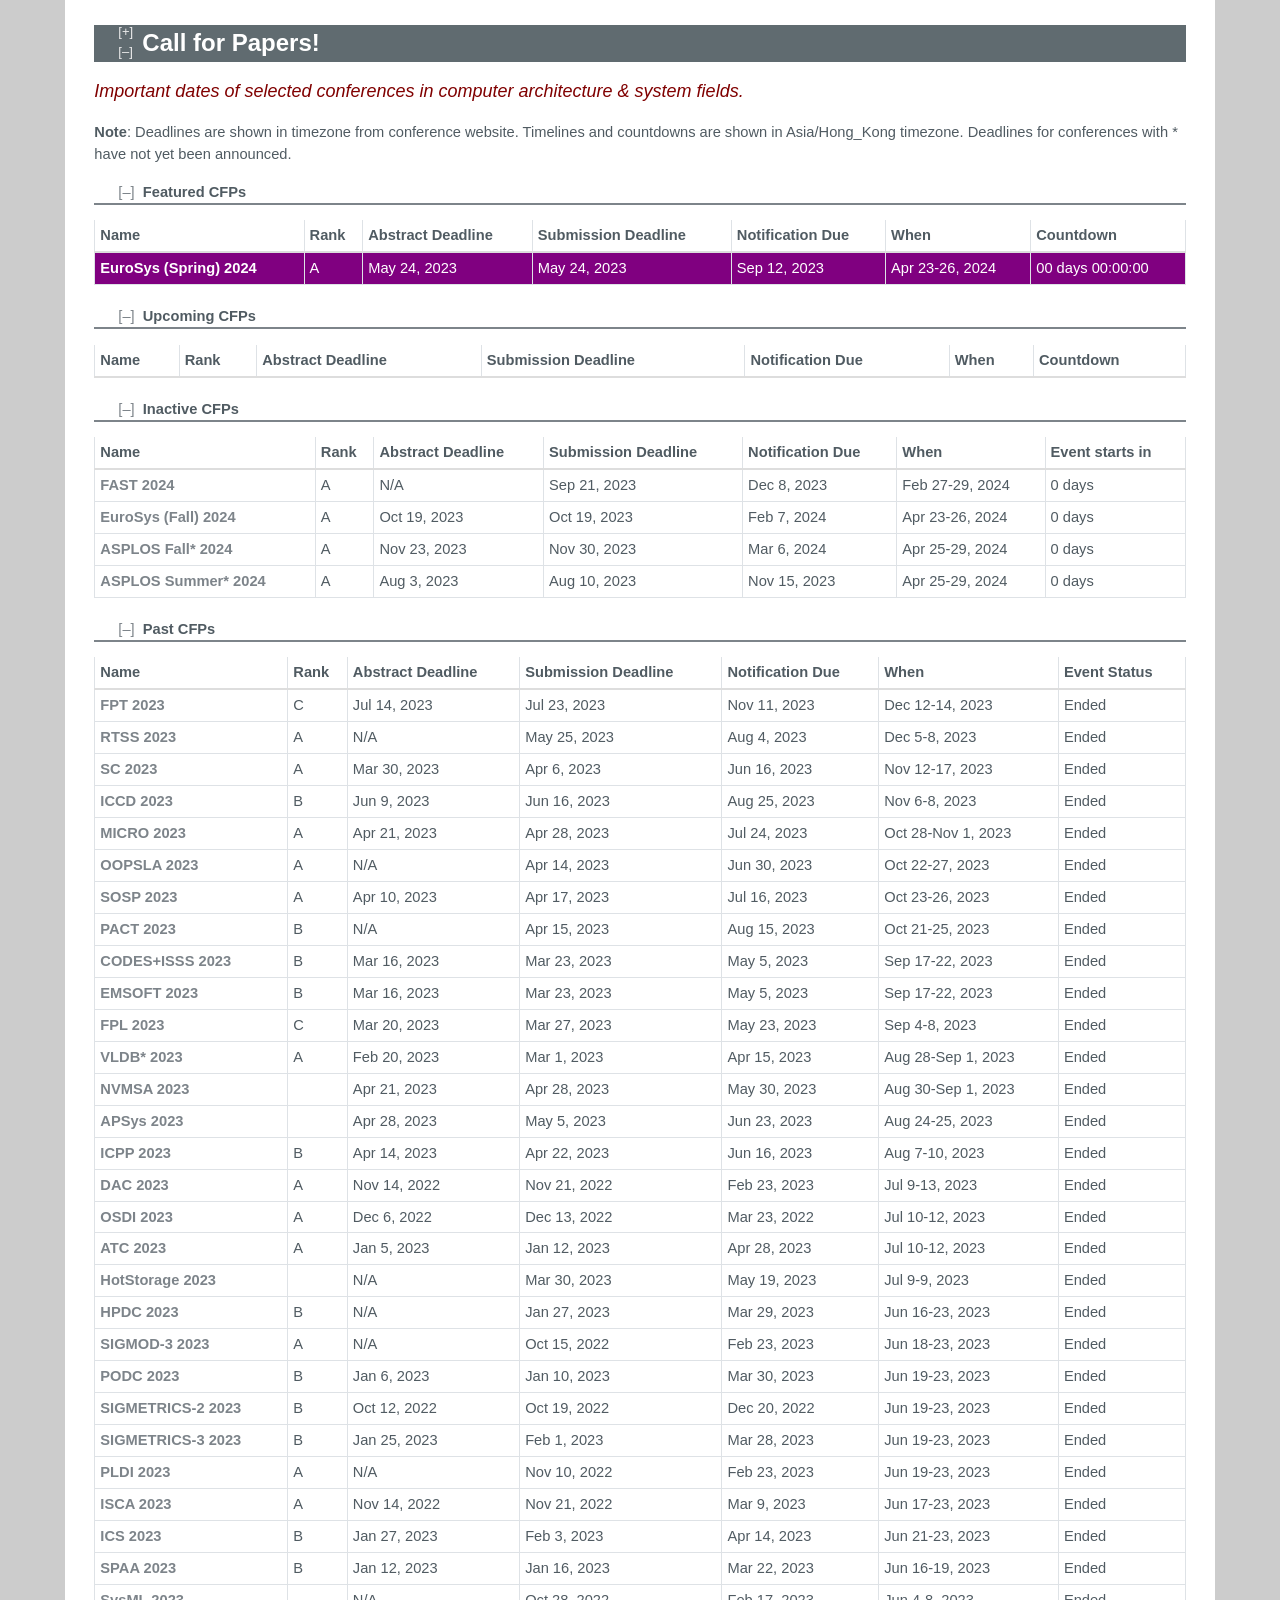
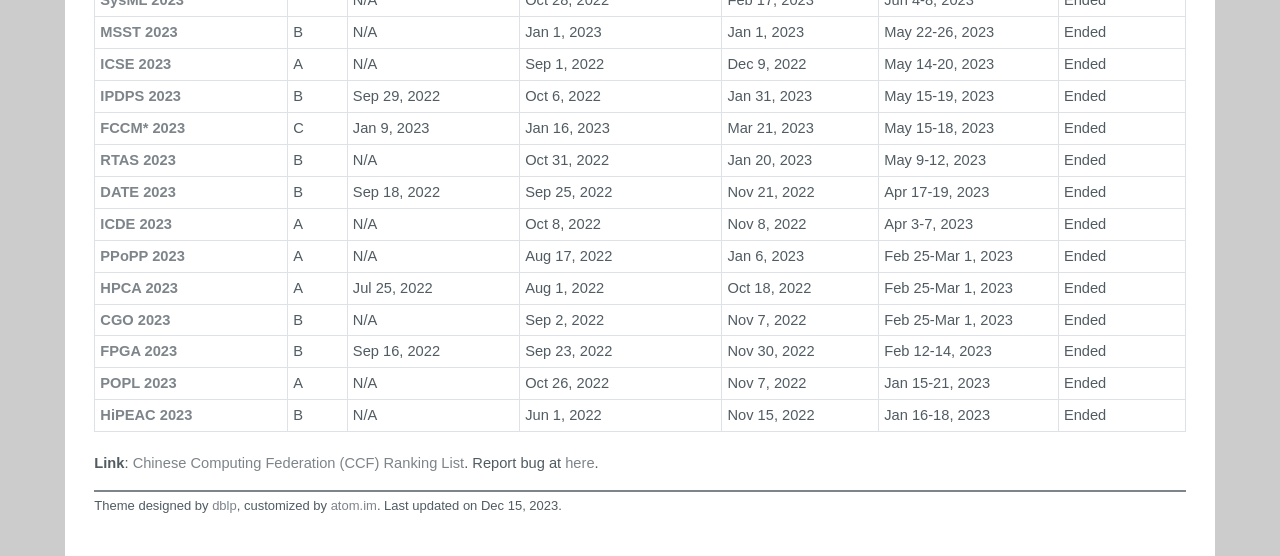
<file: index.html>
<!DOCTYPE html>
<html lang="en">


<head>
	<title>Call for papers</title>
	<meta charset="utf-8">
	<meta http-equiv="X-UA-Compatible" content="IE=edge">
	<meta name="viewport" content="width=device-width, initial-scale=1.0">
	<meta name="description" content="Selected call for papers from top computer architecture &amp; system conferences.">
	<meta name="author" content="Hu Wan">
	<meta name="keywords" content="conference, computer science and technology, non-volatile memory, NVM, file system, operating system">
	<link href="assets/images/favicon.ico" id="favicon" rel="shortcut icon" type="image/x-icon">
	<link href="assets/css/bootstrap.min.css" rel="stylesheet" type="text/css">
	<link href="assets/css/dblp-2015-02-06.css" rel="stylesheet" type="text/css">
	<link href="assets/css/bootstrap-table.css" rel="stylesheet" type="text/css">
	<link href="assets/css/jquery.timeline.min.css" rel="stylesheet" type="text/css">
</head>

<body class="no-js" style="overflow-y: scroll;">
	<div id="main">
	<!-- head line -->
	<header class="noline" id="headline">
		<h1>Call for Papers!</h1>
	</header>
	<div class="warning">
		<p>Important dates of selected conferences in computer architecture &amp; system fields.</p>
	</div>
	<div>
		<p><strong>Note</strong>: Deadlines are shown in timezone from conference website. Timelines and countdowns are shown in Asia/Hong_Kong timezone. Deadlines for conferences with * have not yet been announced.</p>
	</div>
	<div class="clear-both"></div>

	<div class="hideable" id="highlight">
		<header class="hide-head nowrap">
			<h2>Featured CFPs</h2>
		</header>
		<div class="hide-body">
			<div class="table-responsive">
				<table class="table table-bordered table-condensed">
					<thead>
						<tr>
							<th>Name</th>
							<th>Rank</th>
							<th>Abstract Deadline</th>
							<th>Submission Deadline</th>
							<th>Notification Due</th>
							<th>When</th>
							<th>Countdown</th>
						</tr>
					</thead>
					<tbody>
						<tr class="item" style="background-color:purple;color:white">
							<th scope="row">
								<a class="hl" href="https://www.eurosys.org/news/eurosys-2024" target="_blank">EuroSys (Spring) 2024</a>
							</th>
							<td>A</td>
							<td> May 24, 2023 </td>
							<td>May 24, 2023</td>
							<td>Sep 12, 2023</td>
							<td>Apr 23-26, 2024</td>
							<td>
								<div id="countdown"></div>
							</td>
						</tr>
					</tbody>
				</table>
			</div>
		</div>
	</div>


	<div class="hideable" id="upcoming">
		<header class="hide-head nowrap">
			<h2>Upcoming CFPs</h2>
		</header>
		<div class="hide-body">
			<div class="table-responsive">
				<table class="table table-bordered table-condensed">
					<thead>
						<tr>
							<th>Name</th>
							<th>Rank</th>
							<th>Abstract Deadline</th>
							<th>Submission Deadline</th>
							<th>Notification Due</th>
							<th>When</th>
							<th>Countdown</th>
						</tr>
					</thead>
					<tbody>
					</tbody>
				</table>
			</div>
		</div>
	</div>

	<div class="hideable" id="current">
		<header class="hide-head nowrap">
			<h2>Inactive CFPs</h2>
		</header>
		<div class="hide-body">
			<div class="table-responsive">
				<table class="table table-bordered table-condensed">
					<thead>
						<tr>
							<th>Name</th>
							<th>Rank</th>
							<th>Abstract Deadline</th>
							<th>Submission Deadline</th>
							<th>Notification Due</th>
							<th>When</th>
							<th>Event starts in</th>
						</tr>
					</thead>
					<tbody>
						<tr class="item" style="background-color:white">
							<th scope="row">
								<a href="https://www.usenix.org/conference/fast24/call-for-papers" target="_blank">FAST 2024</a>
							</th>
							<td>A</td>
							<td>N/A</td>
							<td>Sep 21, 2023</td>
							<td>Dec 8, 2023</td>
							<td>Feb 27-29, 2024</td>
							<td>
								<div data-countdown="2024-02-27 08:00:00"></div>
							</td>
						</tr>

						<tr class="item" style="background-color:white">
							<th scope="row">
								<a href="https://www.eurosys.org/news/eurosys-2024" target="_blank">EuroSys (Fall) 2024</a>
							</th>
							<td>A</td>
							<td>Oct 19, 2023</td>
							<td>Oct 19, 2023</td>
							<td>Feb 7, 2024</td>
							<td>Apr 23-26, 2024</td>
							<td>
								<div data-countdown="2024-04-23 08:00:00"></div>
							</td>
						</tr>

						<tr class="item" style="background-color:white">
							<th scope="row">
								<a href="https://asplos-conference.org/" target="_blank">ASPLOS Fall* 2024</a>
							</th>
							<td>A</td>
							<td>Nov 23, 2023</td>
							<td>Nov 30, 2023</td>
							<td>Mar 6, 2024</td>
							<td>Apr 25-29, 2024</td>
							<td>
								<div data-countdown="2024-04-25 08:00:00"></div>
							</td>
						</tr>

						<tr class="item" style="background-color:white">
							<th scope="row">
								<a href="https://asplos-conference.org/" target="_blank">ASPLOS Summer* 2024</a>
							</th>
							<td>A</td>
							<td>Aug 3, 2023</td>
							<td>Aug 10, 2023</td>
							<td>Nov 15, 2023</td>
							<td>Apr 25-29, 2024</td>
							<td>
								<div data-countdown="2024-04-25 08:00:00"></div>
							</td>
						</tr>

					</tbody>
				</table>
			</div>
		</div>
	</div>

	<div class="hideable" id="past">
		<header class="hide-head nowrap">
			<h2>Past CFPs</h2>
		</header>
		<div class="hide-body">
			<div class="table-responsive">
				<table class="table table-bordered table-condensed">
					<thead>
						<tr>
							<th>Name</th>
							<th>Rank</th>
							<th>Abstract Deadline</th>
							<th>Submission Deadline</th>
							<th>Notification Due</th>
							<th>When</th>
							<th>Event Status</th>
						</tr>
					</thead>
					<tbody>
						<tr class="item" style="background-color:white">
							<th scope="row">
								<a href="http://www.icfpt.org/" target="_blank">FPT 2023</a>
							</th>
							<td>C</td>
							<td>Jul 14, 2023</td>
							<td>Jul 23, 2023</td>
							<td>Nov 11, 2023</td>
							<td>Dec 12-14, 2023</td>
							<td>
								Ended
							</td>
						</tr>

						<tr class="item" style="background-color:white">
							<th scope="row">
								<a href="http://2023.rtss.org/" target="_blank">RTSS 2023</a>
							</th>
							<td>A</td>
							<td>N/A</td>
							<td>May 25, 2023</td>
							<td>Aug 4, 2023</td>
							<td>Dec 5-8, 2023</td>
							<td>
								Ended
							</td>
						</tr>

						<tr class="item" style="background-color:white">
							<th scope="row">
								<a href="https://sc23.supercomputing.org" target="_blank">SC 2023</a>
							</th>
							<td>A</td>
							<td>Mar 30, 2023</td>
							<td>Apr 6, 2023</td>
							<td>Jun 16, 2023</td>
							<td>Nov 12-17, 2023</td>
							<td>
								Ended
							</td>
						</tr>

						<tr class="item" style="background-color:white">
							<th scope="row">
								<a href="http://www.iccd-conf.com" target="_blank">ICCD 2023</a>
							</th>
							<td>B</td>
							<td>Jun 9, 2023</td>
							<td>Jun 16, 2023</td>
							<td>Aug 25, 2023</td>
							<td>Nov 6-8, 2023</td>
							<td>
								Ended
							</td>
						</tr>

						<tr class="item" style="background-color:white">
							<th scope="row">
								<a href="https://www.microarch.org/micro56" target="_blank">MICRO 2023</a>
							</th>
							<td>A</td>
							<td>Apr 21, 2023</td>
							<td>Apr 28, 2023</td>
							<td>Jul 24, 2023</td>
							<td>Oct 28-Nov 1, 2023</td>
							<td>
								Ended
							</td>
						</tr>

						<tr class="item" style="background-color:white">
							<th scope="row">
								<a href="https://2023.splashcon.org/" target="_blank">OOPSLA 2023</a>
							</th>
							<td>A</td>
							<td>N/A</td>
							<td>Apr 14, 2023</td>
							<td>Jun 30, 2023</td>
							<td>Oct 22-27, 2023</td>
							<td>
								Ended
							</td>
						</tr>

						<tr class="item" style="background-color:white">
							<th scope="row">
								<a href="https://sosp2023.mpi-sws.org/" target="_blank">SOSP 2023</a>
							</th>
							<td>A</td>
							<td>Apr 10, 2023</td>
							<td>Apr 17, 2023</td>
							<td>Jul 16, 2023</td>
							<td>Oct 23-26, 2023</td>
							<td>
								Ended
							</td>
						</tr>

						<tr class="item" style="background-color:white">
							<th scope="row">
								<a href="https://pact2023.github.io/" target="_blank">PACT 2023</a>
							</th>
							<td>B</td>
							<td>N/A</td>
							<td>Apr 15, 2023</td>
							<td>Aug 15, 2023</td>
							<td>Oct 21-25, 2023</td>
							<td>
								Ended
							</td>
						</tr>

						<tr class="item" style="background-color:white">
							<th scope="row">
								<a href="http://www.esweek.org" target="_blank">CODES&#43;ISSS 2023</a>
							</th>
							<td>B</td>
							<td>Mar 16, 2023</td>
							<td>Mar 23, 2023</td>
							<td>May 5, 2023</td>
							<td>Sep 17-22, 2023</td>
							<td>
								Ended
							</td>
						</tr>

						<tr class="item" style="background-color:white">
							<th scope="row">
								<a href="http://www.esweek.org" target="_blank">EMSOFT 2023</a>
							</th>
							<td>B</td>
							<td>Mar 16, 2023</td>
							<td>Mar 23, 2023</td>
							<td>May 5, 2023</td>
							<td>Sep 17-22, 2023</td>
							<td>
								Ended
							</td>
						</tr>

						<tr class="item" style="background-color:white">
							<th scope="row">
								<a href="https://www.fpl.org/" target="_blank">FPL 2023</a>
							</th>
							<td>C</td>
							<td>Mar 20, 2023</td>
							<td>Mar 27, 2023</td>
							<td>May 23, 2023</td>
							<td>Sep 4-8, 2023</td>
							<td>
								Ended
							</td>
						</tr>

						<tr class="item" style="background-color:white">
							<th scope="row">
								<a href="http://vldb.org/2023/" target="_blank">VLDB* 2023</a>
							</th>
							<td>A</td>
							<td>Feb 20, 2023</td>
							<td>Mar 1, 2023</td>
							<td>Apr 15, 2023</td>
							<td>Aug 28-Sep 1, 2023</td>
							<td>
								Ended
							</td>
						</tr>

						<tr class="item" style="background-color:white">
							<th scope="row">
								<a href="https://nvmsa2023.github.io/index" target="_blank">NVMSA 2023</a>
							</th>
							<td></td>
							<td>Apr 21, 2023</td>
							<td>Apr 28, 2023</td>
							<td>May 30, 2023</td>
							<td>Aug 30-Sep 1, 2023</td>
							<td>
								Ended
							</td>
						</tr>

						<tr class="item" style="background-color:white">
							<th scope="row">
								<a href="https://apsys23.skku.edu/" target="_blank">APSys 2023</a>
							</th>
							<td></td>
							<td>Apr 28, 2023</td>
							<td>May 5, 2023</td>
							<td>Jun 23, 2023</td>
							<td>Aug 24-25, 2023</td>
							<td>
								Ended
							</td>
						</tr>

						<tr class="item" style="background-color:white">
							<th scope="row">
								<a href="https://icpp23.sci.utah.edu/" target="_blank">ICPP 2023</a>
							</th>
							<td>B</td>
							<td>Apr 14, 2023</td>
							<td>Apr 22, 2023</td>
							<td>Jun 16, 2023</td>
							<td>Aug 7-10, 2023</td>
							<td>
								Ended
							</td>
						</tr>

						<tr class="item" style="background-color:white">
							<th scope="row">
								<a href="https://dac.com" target="_blank">DAC 2023</a>
							</th>
							<td>A</td>
							<td>Nov 14, 2022</td>
							<td>Nov 21, 2022</td>
							<td>Feb 23, 2023</td>
							<td>Jul 9-13, 2023</td>
							<td>
								Ended
							</td>
						</tr>

						<tr class="item" style="background-color:white">
							<th scope="row">
								<a href="https://www.usenix.org/conference/osdi23/" target="_blank">OSDI 2023</a>
							</th>
							<td>A</td>
							<td>Dec 6, 2022</td>
							<td>Dec 13, 2022</td>
							<td>Mar 23, 2022</td>
							<td>Jul 10-12, 2023</td>
							<td>
								Ended
							</td>
						</tr>

						<tr class="item" style="background-color:white">
							<th scope="row">
								<a href="https://www.usenix.org/conference/atc23" target="_blank">ATC 2023</a>
							</th>
							<td>A</td>
							<td>Jan 5, 2023</td>
							<td>Jan 12, 2023</td>
							<td>Apr 28, 2023</td>
							<td>Jul 10-12, 2023</td>
							<td>
								Ended
							</td>
						</tr>

						<tr class="item" style="background-color:white">
							<th scope="row">
								<a href="https://www.hotstorage.org/2023/" target="_blank">HotStorage 2023</a>
							</th>
							<td></td>
							<td>N/A</td>
							<td>Mar 30, 2023</td>
							<td>May 19, 2023</td>
							<td>Jul 9-9, 2023</td>
							<td>
								Ended
							</td>
						</tr>

						<tr class="item" style="background-color:white">
							<th scope="row">
								<a href="http://www.hpdc.org/2023/" target="_blank">HPDC 2023</a>
							</th>
							<td>B</td>
							<td>N/A</td>
							<td>Jan 27, 2023</td>
							<td>Mar 29, 2023</td>
							<td>Jun 16-23, 2023</td>
							<td>
								Ended
							</td>
						</tr>

						<tr class="item" style="background-color:white">
							<th scope="row">
								<a href="https://2023.sigmod.org/" target="_blank">SIGMOD-3 2023</a>
							</th>
							<td>A</td>
							<td>N/A</td>
							<td>Oct 15, 2022</td>
							<td>Feb 23, 2023</td>
							<td>Jun 18-23, 2023</td>
							<td>
								Ended
							</td>
						</tr>

						<tr class="item" style="background-color:white">
							<th scope="row">
								<a href="https://www.podc.org/" target="_blank">PODC 2023</a>
							</th>
							<td>B</td>
							<td>Jan 6, 2023</td>
							<td>Jan 10, 2023</td>
							<td>Mar 30, 2023</td>
							<td>Jun 19-23, 2023</td>
							<td>
								Ended
							</td>
						</tr>

						<tr class="item" style="background-color:white">
							<th scope="row">
								<a href="https://www.sigmetrics.org/sigmetrics2023" target="_blank">SIGMETRICS-2 2023</a>
							</th>
							<td>B</td>
							<td>Oct 12, 2022</td>
							<td>Oct 19, 2022</td>
							<td>Dec 20, 2022</td>
							<td>Jun 19-23, 2023</td>
							<td>
								Ended
							</td>
						</tr>

						<tr class="item" style="background-color:white">
							<th scope="row">
								<a href="https://www.sigmetrics.org/sigmetrics2023" target="_blank">SIGMETRICS-3 2023</a>
							</th>
							<td>B</td>
							<td>Jan 25, 2023</td>
							<td>Feb 1, 2023</td>
							<td>Mar 28, 2023</td>
							<td>Jun 19-23, 2023</td>
							<td>
								Ended
							</td>
						</tr>

						<tr class="item" style="background-color:white">
							<th scope="row">
								<a href="http://pldi23.sigplan.org" target="_blank">PLDI 2023</a>
							</th>
							<td>A</td>
							<td>N/A</td>
							<td>Nov 10, 2022</td>
							<td>Feb 23, 2023</td>
							<td>Jun 19-23, 2023</td>
							<td>
								Ended
							</td>
						</tr>

						<tr class="item" style="background-color:white">
							<th scope="row">
								<a href="https://iscaconf.org/isca2023" target="_blank">ISCA 2023</a>
							</th>
							<td>A</td>
							<td>Nov 14, 2022</td>
							<td>Nov 21, 2022</td>
							<td>Mar 9, 2023</td>
							<td>Jun 17-23, 2023</td>
							<td>
								Ended
							</td>
						</tr>

						<tr class="item" style="background-color:white">
							<th scope="row">
								<a href="https://nschiele.github.io/ICS2023/" target="_blank">ICS 2023</a>
							</th>
							<td>B</td>
							<td>Jan 27, 2023</td>
							<td>Feb 3, 2023</td>
							<td>Apr 14, 2023</td>
							<td>Jun 21-23, 2023</td>
							<td>
								Ended
							</td>
						</tr>

						<tr class="item" style="background-color:white">
							<th scope="row">
								<a href="http://spaa.acm.org/" target="_blank">SPAA 2023</a>
							</th>
							<td>B</td>
							<td>Jan 12, 2023</td>
							<td>Jan 16, 2023</td>
							<td>Mar 22, 2023</td>
							<td>Jun 16-19, 2023</td>
							<td>
								Ended
							</td>
						</tr>

						<tr class="item" style="background-color:white">
							<th scope="row">
								<a href="https://mlsys.org/" target="_blank">SysML 2023</a>
							</th>
							<td></td>
							<td>N/A</td>
							<td>Oct 28, 2022</td>
							<td>Feb 17, 2023</td>
							<td>Jun 4-8, 2023</td>
							<td>
								Ended
							</td>
						</tr>

						<tr class="item" style="background-color:white">
							<th scope="row">
								<a href="http://storageconference.us/" target="_blank">MSST 2023</a>
							</th>
							<td>B</td>
							<td>N/A</td>
							<td>Jan 1, 2023</td>
							<td>Jan 1, 2023</td>
							<td>May 22-26, 2023</td>
							<td>
								Ended
							</td>
						</tr>

						<tr class="item" style="background-color:white">
							<th scope="row">
								<a href="https://conf.researchr.org/home/icse-2023" target="_blank">ICSE 2023</a>
							</th>
							<td>A</td>
							<td>N/A</td>
							<td>Sep 1, 2022</td>
							<td>Dec 9, 2022</td>
							<td>May 14-20, 2023</td>
							<td>
								Ended
							</td>
						</tr>

						<tr class="item" style="background-color:white">
							<th scope="row">
								<a href="http://www.ipdps.org/" target="_blank">IPDPS 2023</a>
							</th>
							<td>B</td>
							<td>Sep 29, 2022</td>
							<td>Oct 6, 2022</td>
							<td>Jan 31, 2023</td>
							<td>May 15-19, 2023</td>
							<td>
								Ended
							</td>
						</tr>

						<tr class="item" style="background-color:white">
							<th scope="row">
								<a href="https://www.fccm.org/" target="_blank">FCCM* 2023</a>
							</th>
							<td>C</td>
							<td>Jan 9, 2023</td>
							<td>Jan 16, 2023</td>
							<td>Mar 21, 2023</td>
							<td>May 15-18, 2023</td>
							<td>
								Ended
							</td>
						</tr>

						<tr class="item" style="background-color:white">
							<th scope="row">
								<a href="http://2023.rtas.org/" target="_blank">RTAS 2023</a>
							</th>
							<td>B</td>
							<td>N/A</td>
							<td>Oct 31, 2022</td>
							<td>Jan 20, 2023</td>
							<td>May 9-12, 2023</td>
							<td>
								Ended
							</td>
						</tr>

						<tr class="item" style="background-color:white">
							<th scope="row">
								<a href="https://www.date-conference.com/" target="_blank">DATE 2023</a>
							</th>
							<td>B</td>
							<td>Sep 18, 2022</td>
							<td>Sep 25, 2022</td>
							<td>Nov 21, 2022</td>
							<td>Apr 17-19, 2023</td>
							<td>
								Ended
							</td>
						</tr>

						<tr class="item" style="background-color:white">
							<th scope="row">
								<a href="https://icde2023.ics.uci.edu/" target="_blank">ICDE 2023</a>
							</th>
							<td>A</td>
							<td>N/A</td>
							<td>Oct 8, 2022</td>
							<td>Nov 8, 2022</td>
							<td>Apr 3-7, 2023</td>
							<td>
								Ended
							</td>
						</tr>

						<tr class="item" style="background-color:white">
							<th scope="row">
								<a href="https://ppopp23.sigplan.org" target="_blank">PPoPP 2023</a>
							</th>
							<td>A</td>
							<td>N/A</td>
							<td>Aug 17, 2022</td>
							<td>Jan 6, 2023</td>
							<td>Feb 25-Mar 1, 2023</td>
							<td>
								Ended
							</td>
						</tr>

						<tr class="item" style="background-color:white">
							<th scope="row">
								<a href="https://www.hpca-conf.org/2023/" target="_blank">HPCA 2023</a>
							</th>
							<td>A</td>
							<td>Jul 25, 2022</td>
							<td>Aug 1, 2022</td>
							<td>Oct 18, 2022</td>
							<td>Feb 25-Mar 1, 2023</td>
							<td>
								Ended
							</td>
						</tr>

						<tr class="item" style="background-color:white">
							<th scope="row">
								<a href="https://conf.researchr.org/home/cgo-2023" target="_blank">CGO 2023</a>
							</th>
							<td>B</td>
							<td>N/A</td>
							<td>Sep 2, 2022</td>
							<td>Nov 7, 2022</td>
							<td>Feb 25-Mar 1, 2023</td>
							<td>
								Ended
							</td>
						</tr>

						<tr class="item" style="background-color:white">
							<th scope="row">
								<a href="https://isfpga.org/" target="_blank">FPGA 2023</a>
							</th>
							<td>B</td>
							<td>Sep 16, 2022</td>
							<td>Sep 23, 2022</td>
							<td>Nov 30, 2022</td>
							<td>Feb 12-14, 2023</td>
							<td>
								Ended
							</td>
						</tr>

						<tr class="item" style="background-color:white">
							<th scope="row">
								<a href="https://popl23.sigplan.org/" target="_blank">POPL 2023</a>
							</th>
							<td>A</td>
							<td>N/A</td>
							<td>Oct 26, 2022</td>
							<td>Nov 7, 2022</td>
							<td>Jan 15-21, 2023</td>
							<td>
								Ended
							</td>
						</tr>

						<tr class="item" style="background-color:white">
							<th scope="row">
								<a href="https://www.hipeac.net/2023/toulouse/#/" target="_blank">HiPEAC 2023</a>
							</th>
							<td>B</td>
							<td>N/A</td>
							<td>Jun 1, 2022</td>
							<td>Nov 15, 2022</td>
							<td>Jan 16-18, 2023</td>
							<td>
								Ended
							</td>
						</tr>

					</tbody>
				</table>
			</div>
		</div>
	</div>

	<div class="info">
		<p><strong>Link</strong>: <a href="https://ccf.atom.im">Chinese Computing Federation (CCF) Ranking List</a>. Report bug at <a href="https://github.com/atom-im/cfp/issues">here</a>.</p>
	</div>

	<div class="clear-both"></div>
	<div id="footer">
		<div class="info">
			<p>Theme designed by <a href="https://dblp.uni-trier.de/">dblp</a>, customized by <a href="https://atom.im">atom.im</a>. Last updated on Dec 15, 2023.</p>
		</div>
	</div>

	</div> <!-- main -->
	<script>
		var el = document.getElementsByTagName("body")[0];
		el.className = "js";
	</script>
	<script src="assets/js/w3.js"></script>
	<script src="assets/js/jquery-3.3.1.min.js"></script>
	<script src="assets/js/jquery.dblp-2014-08-07.min.js"></script>
	<script src="assets/js/jquery.cookie-1.2.min.js"></script>
	<script src="assets/js/encoder-2012-09-23.min.js"></script>
	<script src="assets/js/buckets-1.0.min.js"></script>
	<script src="assets/js/dblp-2015-02-11.min.js"></script>
	<script src="assets/js/dblp-ui-2014-06-16.min.js"></script>
	<script src="assets/js/popper.min.js"></script>
	<script src="assets/js/bootstrap.min.js"></script>
	<script src="assets/js/jquery.timeline.min.js"></script>
	<script src="assets/js/jquery.countdown.min.js"></script>
	<script src="assets/js/moment.min.js"></script>
	<script src="assets/js/moment-timezone-with-data-2012-2022.min.js"></script>
	<script>
		var deadline = moment.tz("2023-05-25 19:59:59", "Asia/Hong_Kong");
		$('#countdown').countdown(deadline.toDate(), function(event) {
			$(this).html(event.strftime('%D days %H:%M:%S'));
			});

	$('[data-countdown]').each(function() {
			var $this = $(this),
			finalDate = $(this).data('countdown');
			$this.countdown(finalDate, function(event) {
					var output = "0 days";
					if (event.offset.totalDays > 1) {
					  output = '%-D days';
					} else if (event.offset.totalDays > 0) {
					  output = '%-D day';
					} else if (event.offset.hours > 1) {
					  output = '%-H hours';
					} else if (event.offset.hours > 0) {
					  output = '%-H hour';
					}
					$this.html(event.strftime(output));
				});
			});
	</script>
	<script>
	let timeline_options = {
		type          : 'bar',
		startDatetime : 'currently',
		endDatetime   : 'auto',
		range         : 12,
		scale         : 'day',
		rows          : 3,
		minGridSize   : 24 * 2,
		rangeAlign    : 'begin',
                hideScrollbar : true,
		sidebar       : {
			sticky : true,
			list   : [
				'Upcoming calls',
				'Upcoming confs',
				'Future confs',
			]
		},
		ruler         : {
			top    : {
				lines      : [ 'month', 'day', 'weekday' ],
				height     : 26,
				fontSize   : 13,
				color      : '#777',
				background : '#FFF',
				format     : { timeZone: 'Asia/Hong_Kong', hour12: false, year: 'zerofill', month: 'long', day:"numeric", weekday: 'short', hour: 'numeric', minute: 'numeric' },
			},
		}
	}
	$('#my-timeline').Timeline( timeline_options )
	.tooltip({
		selector: '[data-toggle="tooltip"]',
		html: true
	});
	</script>

</body>
</html>
</file>
<file: assets/css/dblp-2015-02-06.css>
/** GENERAL STYLE **/

body { color:#505b62; background:#cccccc;
    font-family:arial, Arial, Helvetica, sans-serif; font-size:11pt; font-weight:400;
	margin:0px; padding:0px}

body.no-js .js-only { display:none; }
body.js .no-js-only { display:none; }

a { color:#7d848a; text-decoration:none; }
/*body.faq-page a { color:#728590; } */
a:hover { color:#1889c4; text-decoration:underline; }
a img { border:0px; }
a.disabled { color:#cccccc; text-decoration:none; cursor:text; }
a.disabled:hover { color:#cccccc; text-decoration:none; }
mark { color:#505b62; background:#fff8c6; }
/*mark { color:#505b62; background:#fff8c6; border:1px solid #888888; }*/
/*mark { color:#505b62; background:#ffedab; }*/
a mark { color:#7d848a; }
a:hover mark { color:#1889c4; }
li { list-style-type:square; }
li.no-bullet { list-style-type:none; }

a.hl:link, a.hl:visited { color: #ffffff; }
a.hl:hover { text-decoration:underline; }

/** FIXME: compatibility with old bht, do this before new headers to override later */
h2 { clear:both; font-size:1em; font-weight:700; border-bottom:2px #7d848a solid;
          padding:0px 0px 0px 24px; margin:2ex 0em; }
h3 { clear:both; font-size:small; font-weight:700; border-bottom:1px #7d848a solid;
          padding: 0px 12px 0px 24px;  }
h4 { clear:both; font-size:small; font-weight:400; padding: 0px 0px 0px 24px; }
h5 { clear:both; font-size:x-small; font-weight:400; padding: 0px 0px 0px 24px; }
h6 { clear:both; font-size:x-small; font-weight:300; padding: 0px 0px 0px 24px; }
/**/

header { border-bottom:2px #7d848a solid; padding:0px 16px 0px 24px; margin:0ex 0em 2ex 0em; }
header.noline { border-bottom:none; }
header.sub { display:inline; white-space:nowrap; }
header.sub:after { content:"\A"; white-space:pre-line; }
header h2 { display:inline; font-size:1em; font-weight:700; border-bottom:none;
	padding:0px; margin:0px; }
header h3 { display:inline; font-size:small; font-weight:700; border-bottom:none;
	padding:0px; margin:0px; }
header h4 { display:inline; font-size:small; font-weight:400; border-bottom:none;
	padding:0px; margin:0px; }
header h5 { display:inline; font-size:x-small; font-weight:400; border-bottom:none;
	padding:0px; margin:0px; }
header h6 { display:inline; font-size:x-small; font-weight:300; border-bottom:none;
	padding:0px; margin:0px; }
#main>p { margin: 10px 0px 10px 24px; padding:0px; }
.section>p { margin: 10px 0px 10px 24px; padding:0px; }
.section>div>p { margin: 10px 0px 10px 24px; padding:0px; }
.index>p { margin: 10px 0px 10px 24px; padding:0px; }

button.text { display:inline; overflow:visible; text-align:left;
	color:#7d848a; text-decoration:none; border: none;
	cursor:pointer; font-family:sans-serif; font-size:1em; font-weight:400;
	background-color: transparent; margin:0px; padding:0px; }
button.text:hover { color:#1889c4; text-decoration:underline; }
button.selected { font-weight:700; font-style:italic; padding-right:4px; }


/** WIDGETS **/

/* hideables */
body.js .hideable a.toggle{ font-weight:300; }
body.js .hideable a.toggle:hover{ text-decoration:none; }

/* dropdown */
.drop-down { display:inline-block; position:relative;
             color:#505b62; font-size:medium; font-weight:normal;
             padding:0px; margin:0px; }
.drop-down a {  color:#505b62; text-decoration:none; }
.drop-down a:hover { color:#1889c4; text-decoration:underline;  }
.drop-down>.head { display:inline-block; position:relative; font-size:smaller; background:#ffffff;
                   border:2px #ffffff solid; width:20px; height:20px; }
.drop-down:hover>.head { border-color:#cccccc;  border-bottom-color:#ffffff; z-index:33;}
.drop-down>.head img { padding:2px; }
.drop-down>.body { display:none; position:absolute; top:22px; left:-20px;
          white-space:normal; font-size:smaller; background:#ffffff; width:200px;
          border:2px #cccccc solid; padding:4px; margin:0px; }
.drop-down>.body p { padding:0px; margin:0px 0px 0.5ex 0px; }
.drop-down>.body ul { padding:0px; margin:0px 0px 0.5ex 0px; }
.drop-down>.body.nowrap { white-space:nowrap; width:auto; }
.drop-down:hover>.body { display:block; z-index:22; }

/* faq tooltips */
.faq>.head { width:20px; height:16px; }
.faq>.head img { padding:2px 4px; }
.faq>.body { top:18px; left:-20px; }
.faq>.body>ul { padding:0px 0px 0.5ex 15px; margin:0px }

/* notifier tootips */
.notifier>.head { width:20px; height:16px; }
.notifier>.head img { padding:2px 4px; }
.notifier>.body { top:18px; right:-40px; left:auto; width:200px; white-space:normal;}
.notifier>.body>ul { font-size:smaller; padding:0px 0px 0.5ex 15px; margin:0px }

/* prefix indices */
.prefix-index>ul { margin:0.5ex 0em 0ex 12px; padding:0px; }
.prefix-index>ul>.drop-down>.head { text-align:center; }
.prefix-index>ul>.drop-down>.body { width:120px; }

/* selector */
.selector-box  { float:right; display:inline; white-space:nowrap; margin: 0ex 0em 2ex 1em;}
.selector-box a {  color:#505b62; text-decoration:none; }
.selector-box a:hover { color:#505b62; text-decoration:underline;  }
.selector-box>img { margin-right:0.5em; vertical-align:-4px; }

.selector>.head { width:auto; height:auto; min-height:18px;
                  border:2px #cccccc solid; padding: 1px 8px 1px 20px; margin:0px;
                  background:#ffffff url("../img/dropdown.dark.16x16.png") no-repeat left center; }
.selector>.body { top:22px; left:0px; white-space:nowrap; width:auto; min-width:100%; }
.selector>.body ul { padding:0px 0px 0px 15px; margin:0px }
.selector>.body ul.options { padding:0px; margin:0px }
.selector>.body ul.options>li { display:block; padding:0px 8px 2px 16px; margin:0px }
.selector>.body ul.checkboxes { padding:0px; margin:0px }
.selector>.body ul.checkboxes>li { display:block; padding:0px 4px 0px 0px; margin:0px }

/* floating panel */
.panel { float:right; display:inline; max-width:250px; background:#ffffff;
	margin:0ex; padding:0ex 0em 2ex 4em; }
.panel>*:first-child { margin-top:0ex; }
/*.panel>*:last-child { margin-bottom:6ex; }*/
.panel-section { margin:0ex 0em 2ex; padding:0px; }

/* content section */
.section { margin:2ex 0em 4ex; padding:0px; }

/* columns */
.columns { display:table-row; }
.columns>.column { display:table-cell; padding:0ex 2em 2ex; }
.columns>.column:first-child { padding-left:0em; }
.columns>.column:last-child { padding-right:0em; }
.columns>.column.min10 { min-width:10%; }
.columns>.column.min20 { min-width:20%; }
.columns>.column.min30 { min-width:30%; }
.columns>.column.min40 { min-width:40%; }
.columns>.column.min50 { min-width:50%; }
.columns>.column.min60 { min-width:60%; }
.columns>.column.min70 { min-width:70%; }
.columns>.column.min80 { min-width:80%; }
.columns>.column.min90 { min-width:90%; }
.columns>.column.min100 { min-width:100%; }

/* verbatim section */
.verbatim { font-family: monospace; background:#ebebeb; border:#cccccc 2px dotted;
	margin:0px 0px 20px 0px; padding: 10px 20px; }

/* refine by menues */
.refine-by { font-size:smaller; }
.refine-by>ul>li { position:relative; }
.refine-by>ul>li img.mark { position:absolute; top:3px; left:-15px; visibility:hidden; }
.refine-by>ul>li:hover img.mark { visibility:visible; }

.refine-by { margin:0ex 0em 2ex; }
.refine-by>p { margin:0px; padding:0px; }
.refine-by>div { position:relative; margin:0px; padding:0px; }
.refine-by.query input { border:1px #cccccc solid; }
.refine-by.query>div>img { margin-left:0.5em; }
.refine-by>ul { margin:0px; padding:0px; }
.refine-by>ul>li { display:block; padding:0px 4px 0px 0px; margin:0px }
.refine-by>ul.checkboxes>li { display:block; white-space:nowrap; padding:0px 4px 0px 0px; margin:0px }
.refine-by>ul.checkboxes>li>input { height:1.6ex; width:1.6ex; vertical-align:-1px; }
.refine-by.type>ul.checkboxes>li>input:hover { color:#1889c4; text-decoration:underline; }
.refine-by.type>ul.checkboxes>li>label:hover { color:#1889c4; text-decoration:underline; }
.refine-by.type>ul.checkboxes>li>label.deselected { color:#7d848a }
.refine-by.type>ul.checkboxes>li>button:hover { color:#1889c4; text-decoration:underline; }
.refine-by>div.slider>select { font-size:smaller; color:#505b62; border:1px #cccccc solid; }
/*.refine-by>div.slider>select>option { padding-left:15px; }*/


/** UNIQUE ELEMENTS **/

/* banner container */
body.js #banner>div.message { display:none; }
#banner { position:relative; text-align:center; font-size:small; margin:0px; padding:0px; }
#banner>div.message { position:relative; min-width:320px; max-width:1150px;
	background:#cccccc; border-width:0px;
	margin:0px auto 0px; padding:4px 2em 4px 2em; }
#banner>div.modest { background:#cccccc; }
#banner>div.fancy { background:#ffd500; }

/* main container */
#main { position:relative; min-width:320px; max-width:1150px; background:#ffffff;
	margin:0px auto; padding:10px 2em 10px 2em; }

/* logo */
#logo {height:116px; text-align:center; margin:14px 0em 24px; }
#logo img { margin:0px 0em; padding:0px 0em; }

/* top menu */
nav.top { display:inline; position:absolute; top:0px; right:2em;
          color:#ffffff; background:#606b70; border-bottom:2px solid #606B70;
          margin:0px; padding:6px 40px 0px; }
nav.top>ul { display:inline; list-style:none; white-space:nowrap; padding:0px; margin:0px; }
nav.top>ul>li:after { content:"|"; color:#ebebeb; }
nav.top>ul>li:last-child:after { content:normal; }

nav.top a {  color:#505b62; text-decoration:none; }
nav.top a:hover { color:#1889c4; text-decoration:underline;  }

nav.top .drop-down { vertical-align:bottom; }
nav.top .drop-down>.head { width:auto; height:auto; min-height:24px; font-size:11pt;
                           background:#606b70; border:2px #606b70 solid;
                           padding: 0px 8px; margin:0px; }
nav.top .drop-down>.head a { color:#ffffff; text-decoration:none; }
nav.top .drop-down>.head a:hover { color:#ebebeb; text-decoration:underline;  }
nav.top .drop-down:hover>.head { background:#313b40; border-color:#313b40; }
nav.top .drop-down>.body { top:24px; left:0px; white-space:nowrap; width:auto; min-width:100%;
                           font-size:11pt; }
nav.top .drop-down:hover>.body { z-index:44; }
nav.top .drop-down>.body ul { padding:0px; margin:0px 0px 0.5ex 0px; }
nav.top .drop-down>.body ul>li { display:block; padding:0px; margin:0px 4px 0px 4px; }
nav.top .drop-down>.body ul>li.separator { margin:5px 0px; }

/* notification */
#announcement { display:inline; position:absolute; top:8ex; right:4.5em; z-index:1;
                background:lightyellow; color:darkblue; font-size:small;
                padding: 0px 4px 2px; border: 2px gold dotted; }
#announcement a { color:maroon; }

/* search form */
#search {text-align:center; margin:14px 0em 24px; }
#search>img.icon { vertical-align:-2px; }
#search>img.no-js-only.icon { vertical-align:-2px; }
#search>input { position:relative; border:2px #cccccc solid; width:200px; height:24px; }

/* head line */
#headline { position:relative; clear:both; background:#606b70; color:#ffffff;
            padding:4px 24px; margin:2ex 0em; }
#headline>h1 { display:inline; font-size:x-large; font-weight:600; }
#headline>h1 a { color:#ebebeb; }
#headline>h1 a:hover { color:#cccccc; text-decoration:none; }
#headline>.note-line { font-size:small; }
#headline>.note-line a { color:#ebebeb; }
#headline>.note-line a:hover { color:#cccccc; text-decoration:none; }

body.js #headline { padding:4px 24px 4px 48px; }
body.js #headline ul.hide-control { position:absolute; display:inline;
                                    left:24px; bottom:1px; font-size:small;
                                    padding:0px; margin:0px 0.5em 0px 0px;}
body.js #headline ul.hide-control>li { display:table-row; list-style:none; }
body.js #headline ul.hide-control a { color:#ebebeb; text-decoration:none; }
body.js #headline ul.hide-control a:hover { color:#cccccc; text-decoration:none; }

/* heading menu */
nav.head { display:inline; color:#505b62; margin-left:0.5em; }
nav.head>ul { display:inline; list-style:none; white-space:nowrap; padding:0px; }
nav.head .drop-down { vertical-align:bottom }
nav.head .drop-down a {  color:#505b62; text-decoration:none; }
nav.head .drop-down a:hover { color:#1889c4; text-decoration:underline;  }
nav.head .drop-down>.head { background:#606b70; border:2px #606b70 solid; }
nav.head .drop-down:hover>.head { background:#313b40; border-color:#cccccc; }
nav.head .drop-down>.body { white-space:nowrap; width:auto; }
nav.head .drop-down>.body ul { padding:0px; margin:0px 0px 0.5ex 0px; }
nav.head .drop-down>.body ul>li { display:block; padding:0px; margin:0px 4px 0px 0px; }
nav.head .drop-down>.body>ul>li>a>img { vertical-align:-2px; padding-right:0.3em; }
nav.head .drop-down>.body ul.bullets>li { display:list-item; padding:0px;
                                          margin:0px 4px 0px 15px; }

/* header menu */
nav.header { display:inline; margin-left:0.5em; }
nav.header>ul { display:inline; list-style:none; white-space:nowrap; padding:0px; }
nav.header>ul>li { display:inline-block; vertical-align:-3px; }

nav.header .drop-down>.body { white-space:nowrap; width:auto; }
nav.header .drop-down>.body ul { padding:0px; margin:0px 0px 0.5ex 0px; }
nav.header .drop-down>.body ul>li { display:block; padding:0px; margin:0px 4px 0px 0px; }
nav.header .drop-down>.body>ul>li>a>img { vertical-align:-2px; padding-right:0.3em; }
nav.header .drop-down>.body ul.bullets>li { display:list-item; padding:0px;
                                          margin:0px 4px 0px 15px; }

/* side menu */
nav.side { position:absolute; right:30px; margin:0px; padding:0px; }
nav.side .icon { border:0px; width:16px; height:16px; padding:2px; }
nav.side .generic-icon { display:block; width:20px; text-align:center;
                      color:#5b6870; font-weight:800; }
nav.side .generic-thin-icon { display:block; width:20px; text-align:center;
                           color:#5b6870; font-weight:400; }

nav.side a { text-decoration:none; color:#ebebeb; }
nav.side a:hover { text-decoration:none; }

nav.side>ul { position:fixed; list-style:none; white-space:nowrap; background:#cccccc;
           margin:0px; padding:8px 2px 8px 4px; }
nav.side>ul>li:hover { background:#ebebeb; }

nav.side>ul>li { border-right:8px solid #cccccc; list-style-type:none; }
nav.side>ul>li.underline { border-bottom:1px solid #7d848a; }
nav.side>ul>li.book { border-right-color:#f8c91f; }
nav.side>ul>li.incollection { border-right-color:#ef942d; }
nav.side>ul>li.article { border-right-color:#c32b72; }
nav.side>ul>li.inproceedings { border-right-color:#196ca3; }
nav.side>ul>li.editor { border-right-color:#33c3ba; }
nav.side>ul>li.reference { border-right-color:#96ad2c; }
nav.side>ul>li.informal { border-right-color:#606b70; }
nav.side>ul>li.decade { font-size:small; }

/* breadcrumbs */
#breadcrumbs { margin:2ex 0em; }
#breadcrumbs>ul { display:table-cell; margin:0px; padding:0px 0px 0px 24px; }
#breadcrumbs>ul>li { list-style-type:none; margin:0px; padding:0px 0px 0px 0px; }

/* info section */
#info-section>div { margin:1ex 0em; padding:0px; }
#info-section>div em { font-size:small; }

/* footer */
#footer { padding:0px; margin:0ex 0em 4ex; }
#footer>.credit { text-align:right; }
#footer>.credit img { padding:0px; margin:0px 0px 1ex 1.5em; }
#footer>.info { border-top:2px #7d848a solid; }
#footer>.info p { font-size:small; margin:0.5ex 0px; padding:0px; }
#footer>.info img { position:relative; top:3px; }

/* front page */
#frontpage { display:table; margin: 0ex 0em 4ex; border-collapse:separate; }
#frontpage p { margin: 10px 0px 10px 24px; padding:0px; }
#frontpage>div>* { margin:0ex 0em 4ex; }
#frontpage #main-column { display:table-cell; max-width:1150px; }
#frontpage #side-column { display:table-cell; min-width: 160px; max-width:430px;
	padding-left:4em; font-size: small; }
#frontpage #intro>p { margin-left:20px; }
#frontpage #browsable { background:#ebebeb; margin-left:20px; padding:1ex 1em 1ex 35px; }
#frontpage #browsable>li { position:relative; list-style-type: none; margin:0.5ex 0em; padding:0px; }
#frontpage #browsable>li>img { position:absolute; top:5px; left:-20px; width:12px; height:12px; background:#196ca3; }
#frontpage #browsable>li>img.person { background:#606b70; }
#frontpage #browsable>li>img.article { background:#c32b72; }
#frontpage #browsable>li>img.inproceedings { background:#196ca3; }
#frontpage #browsable>li>img.editor { background:#33c3ba; }
#frontpage #browsable>li>img.book { background:#f8c91f; }
#frontpage #browsable>li>header { font-weight:700; border:none; margin:0px; padding:0px; }
#frontpage #browsable>li>ul { margin:0px; padding:0px; }
#frontpage #browsable>li>ul>li { display:inline-block; list-style-type:none;
	margin:0ex 0.5em 0ex 0em; padding:0px; }

#frontpage #feeds>ul>li { margin-bottom:1ex; }
#frontpage #feeds>ul>li>p { margin:0px; padding:0px; }
#frontpage #feeds>ul>li>ul { max-height:10ex; overflow-x:auto; overflow-y:scroll; border:1px #cccccc solid;
	margin:0px; padding:0px; }
#frontpage #feeds>ul>li>ul>li { list-style-type:none; font-size:x-small; margin:0px; padding:0px; }
#frontpage #social>div { margin-left:20px;  }

/** MAKROS **/

.display-none { display:none !important; }
.invisible { visibility:hidden !important; }
.clear-both { clear:both !important; }
.nowrap { white-space:nowrap !important; }
.noskip { margin-bottom:0px !important; }
.noskip + * { margin-top:0px !important; }
.wrap { white-space:normal !important; }

.homonym-nr { font-size:66%; }
.strong { font-weight:700; }
.em { font-style:italic; }
.warning { color:maroon; font-style:italic; font-size: large; }
</file>
